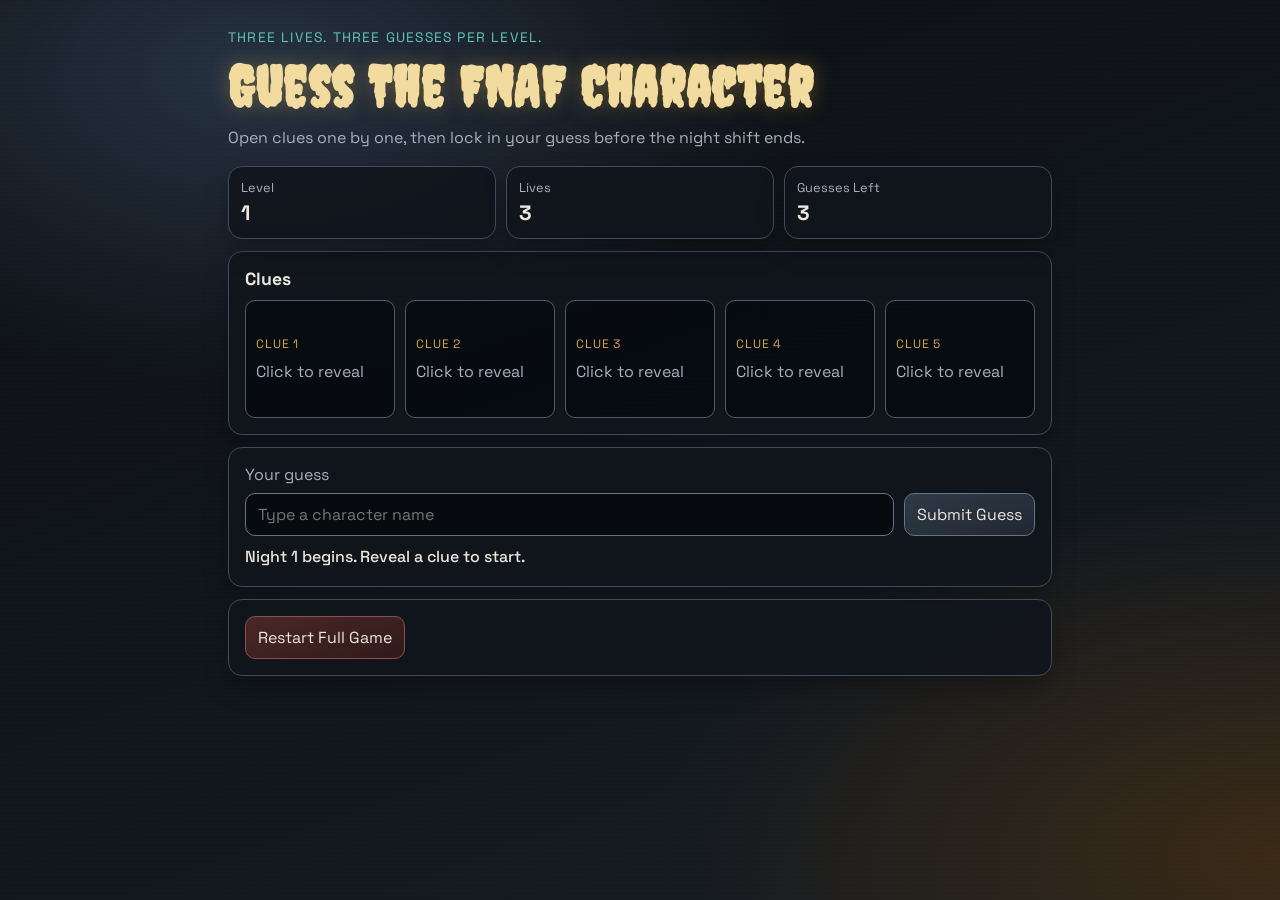
<file: docs/index.html>
<!doctype html>
<html lang="en">
<head>
  <meta charset="utf-8" />
  <meta name="viewport" content="width=device-width, initial-scale=1" />
  <title>FNAF: Guess The Character</title>
  <link rel="preconnect" href="https://fonts.googleapis.com" />
  <link rel="preconnect" href="https://fonts.gstatic.com" crossorigin />
  <link href="https://fonts.googleapis.com/css2?family=Creepster&family=Space+Grotesk:wght@400;500;700&display=swap" rel="stylesheet" />
  <link rel="stylesheet" href="styles.css" />
</head>
<body>
  <div class="fog"></div>
  <main class="game-shell">
    <header class="title-block">
      <p class="eyebrow">Three lives. Three guesses per level.</p>
      <h1>Guess The FNAF Character</h1>
      <p class="subtitle">Open clues one by one, then lock in your guess before the night shift ends.</p>
    </header>

    <section class="hud" aria-live="polite">
      <div class="hud-item">
        <span class="label">Level</span>
        <strong id="levelValue">1</strong>
      </div>
      <div class="hud-item">
        <span class="label">Lives</span>
        <strong id="livesValue">3</strong>
      </div>
      <div class="hud-item">
        <span class="label">Guesses Left</span>
        <strong id="guessesValue">3</strong>
      </div>
    </section>

    <section class="panel">
      <h2>Clues</h2>
      <div id="clueGrid" class="clue-grid"></div>
    </section>

    <section class="panel controls">
      <label for="guessInput">Your guess</label>
      <div class="guess-row">
        <input id="guessInput" type="text" placeholder="Type a character name" autocomplete="off" />
        <button id="guessBtn" type="button">Submit Guess</button>
      </div>
      <p id="message" class="message">Night 1 begins. Reveal a clue to start.</p>
    </section>

    <section class="panel actions">
      <button id="restartBtn" class="secondary" type="button">Restart Full Game</button>
    </section>
  </main>

  <script src="app.js"></script>
</body>
</html>
</file>
<file: docs/styles.css>
:root {
  --bg-1: #0d1014;
  --bg-2: #171d24;
  --panel: rgba(17, 22, 29, 0.86);
  --panel-border: #404b5c;
  --text: #ece8dd;
  --muted: #a9b0bc;
  --danger: #a82e2e;
  --accent: #d1a445;
  --accent-2: #64c4b5;
  --ok: #61bc7a;
}

* {
  box-sizing: border-box;
}

body {
  margin: 0;
  min-height: 100vh;
  font-family: "Space Grotesk", "Segoe UI", sans-serif;
  color: var(--text);
  background:
    radial-gradient(900px 520px at 20% 8%, #273343 0%, transparent 60%),
    radial-gradient(1000px 580px at 100% 95%, #3b2b17 0%, transparent 62%),
    linear-gradient(160deg, var(--bg-1), var(--bg-2));
}

.fog {
  position: fixed;
  inset: 0;
  pointer-events: none;
  background: repeating-linear-gradient(
    0deg,
    rgba(255, 255, 255, 0.015),
    rgba(255, 255, 255, 0.015) 2px,
    rgba(0, 0, 0, 0.02) 2px,
    rgba(0, 0, 0, 0.02) 4px
  );
  opacity: 0.3;
}

.game-shell {
  position: relative;
  z-index: 1;
  max-width: 860px;
  margin: 0 auto;
  padding: 28px 18px 40px;
}

.title-block {
  margin-bottom: 18px;
}

.eyebrow {
  margin: 0 0 8px;
  color: var(--accent-2);
  font-size: 0.86rem;
  text-transform: uppercase;
  letter-spacing: 1.2px;
}

h1 {
  margin: 0;
  font-family: "Creepster", cursive;
  font-size: clamp(2rem, 6.5vw, 3.5rem);
  letter-spacing: 1.2px;
  color: #f2db9f;
  text-shadow: 0 0 20px rgba(209, 164, 69, 0.35);
}

.subtitle {
  margin: 8px 0 0;
  color: var(--muted);
}

.hud {
  display: grid;
  grid-template-columns: repeat(3, minmax(0, 1fr));
  gap: 10px;
  margin-bottom: 12px;
}

.hud-item,
.panel {
  background: var(--panel);
  border: 1px solid var(--panel-border);
  border-radius: 14px;
  box-shadow: 0 12px 25px rgba(0, 0, 0, 0.25);
}

.hud-item {
  padding: 12px;
}

.hud-item .label {
  display: block;
  font-size: 0.8rem;
  color: var(--muted);
  margin-bottom: 4px;
}

.hud-item strong {
  font-size: 1.3rem;
}

.panel {
  padding: 16px;
  margin-top: 12px;
}

.panel h2 {
  margin: 0 0 10px;
  font-size: 1.1rem;
}

.clue-grid {
  display: grid;
  grid-template-columns: repeat(5, minmax(0, 1fr));
  gap: 10px;
}

.clue-card {
  border: 1px solid #4f5968;
  border-radius: 10px;
  background: rgba(5, 9, 13, 0.7);
  color: var(--text);
  min-height: 118px;
  padding: 10px;
  cursor: pointer;
  font: inherit;
  text-align: left;
  transition: transform 0.18s ease, border-color 0.18s ease;
}

.clue-card:hover {
  transform: translateY(-2px);
  border-color: var(--accent-2);
}

.clue-card .clue-title {
  display: block;
  font-size: 0.76rem;
  text-transform: uppercase;
  letter-spacing: 0.85px;
  color: var(--accent);
}

.clue-card .clue-text {
  display: block;
  margin-top: 10px;
  color: var(--muted);
  line-height: 1.3;
}

.clue-card.revealed {
  border-color: #6f8baa;
  background: rgba(30, 40, 52, 0.7);
}

.clue-card.revealed .clue-text {
  color: #e5eaf1;
}

.controls label {
  display: inline-block;
  margin-bottom: 8px;
  color: var(--muted);
}

.guess-row {
  display: flex;
  gap: 10px;
  flex-wrap: wrap;
}

input,
button {
  border-radius: 10px;
  border: 1px solid #667383;
  padding: 10px 12px;
  font: inherit;
}

input {
  flex: 1 1 250px;
  background: rgba(7, 11, 15, 0.9);
  color: var(--text);
}

input:focus {
  outline: 2px solid rgba(100, 196, 181, 0.5);
  border-color: var(--accent-2);
}

button {
  background: linear-gradient(160deg, #2f3a46, #202832);
  color: var(--text);
  cursor: pointer;
}

button:hover {
  border-color: var(--accent-2);
}

button:disabled,
.clue-card:disabled {
  cursor: not-allowed;
  opacity: 0.5;
}

.secondary {
  border-color: #8b4f4f;
  background: linear-gradient(160deg, #4b2727, #311a1a);
}

.message {
  margin: 10px 0 0;
  min-height: 24px;
  font-weight: 500;
}

.message.good {
  color: var(--ok);
}

.message.bad {
  color: #ff8b8b;
}

@media (max-width: 760px) {
  .clue-grid {
    grid-template-columns: repeat(2, minmax(0, 1fr));
  }

  .hud {
    grid-template-columns: 1fr;
  }
}
</file>
